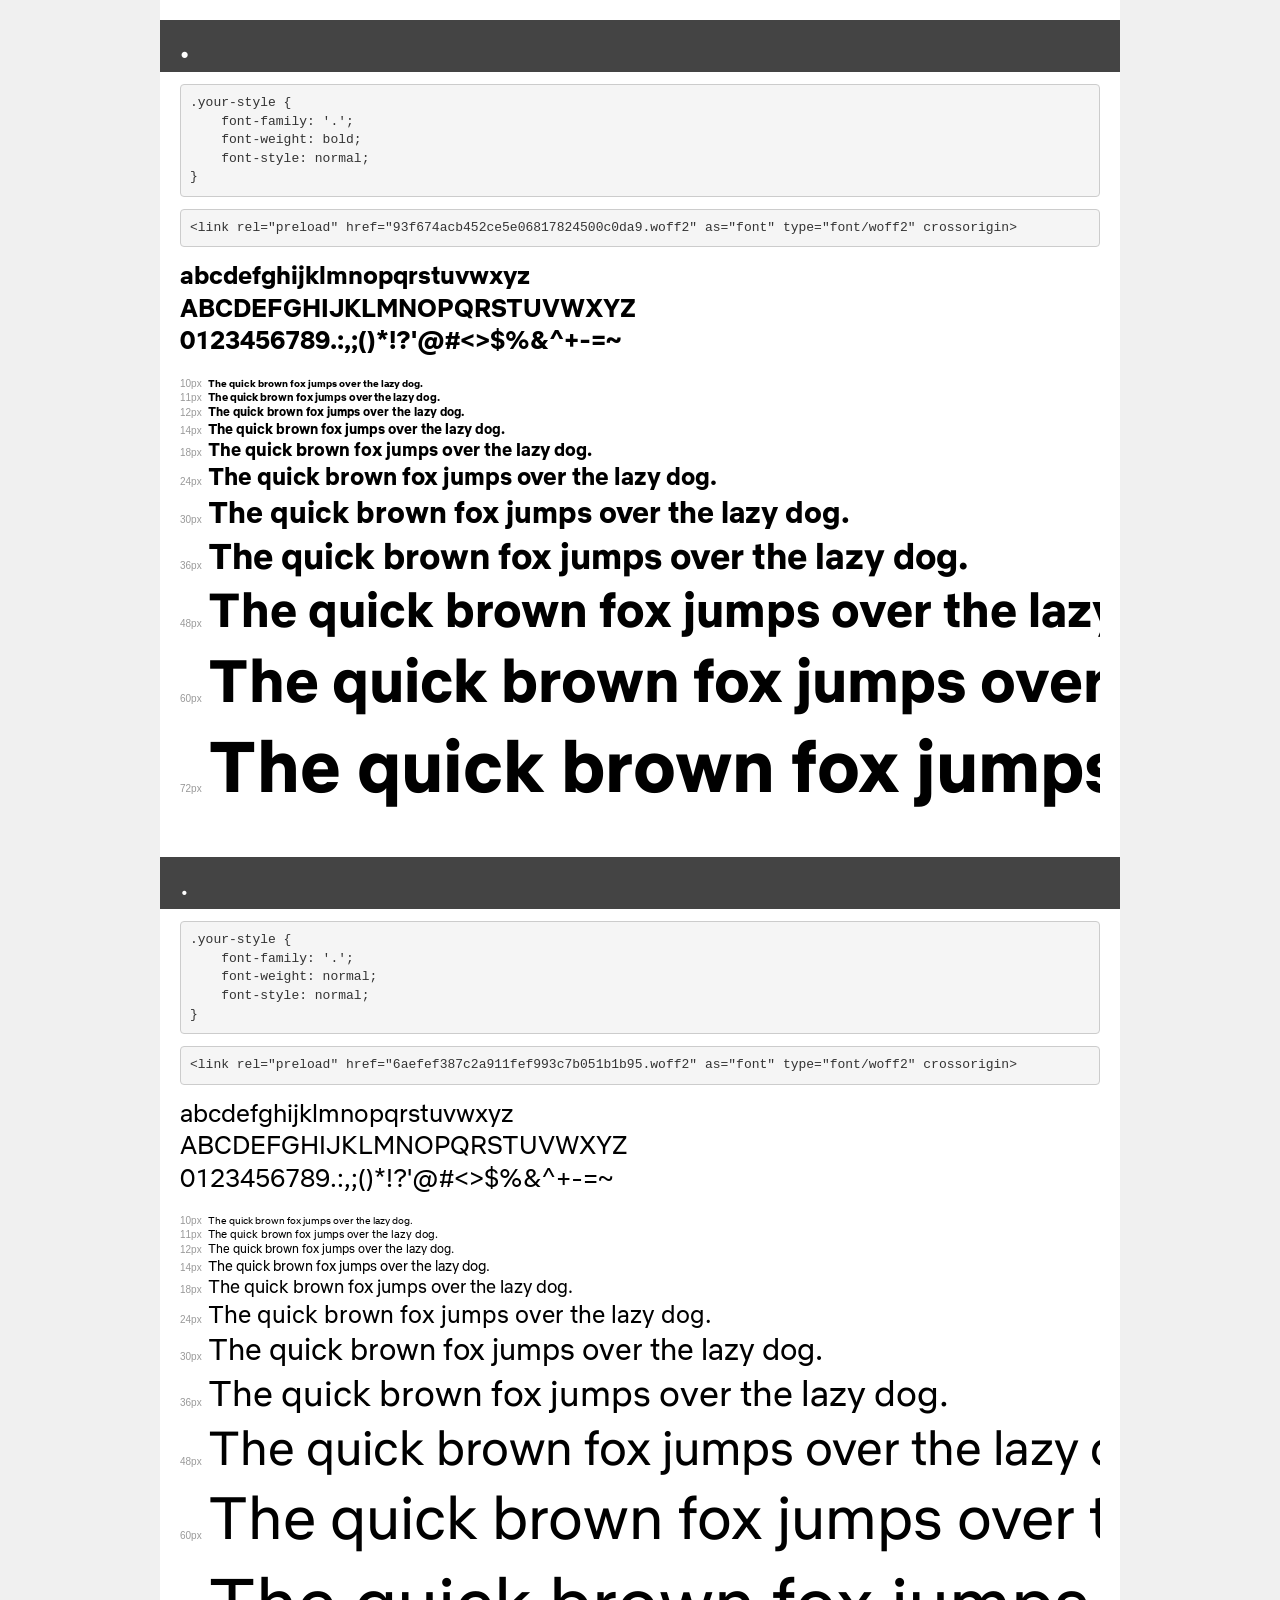
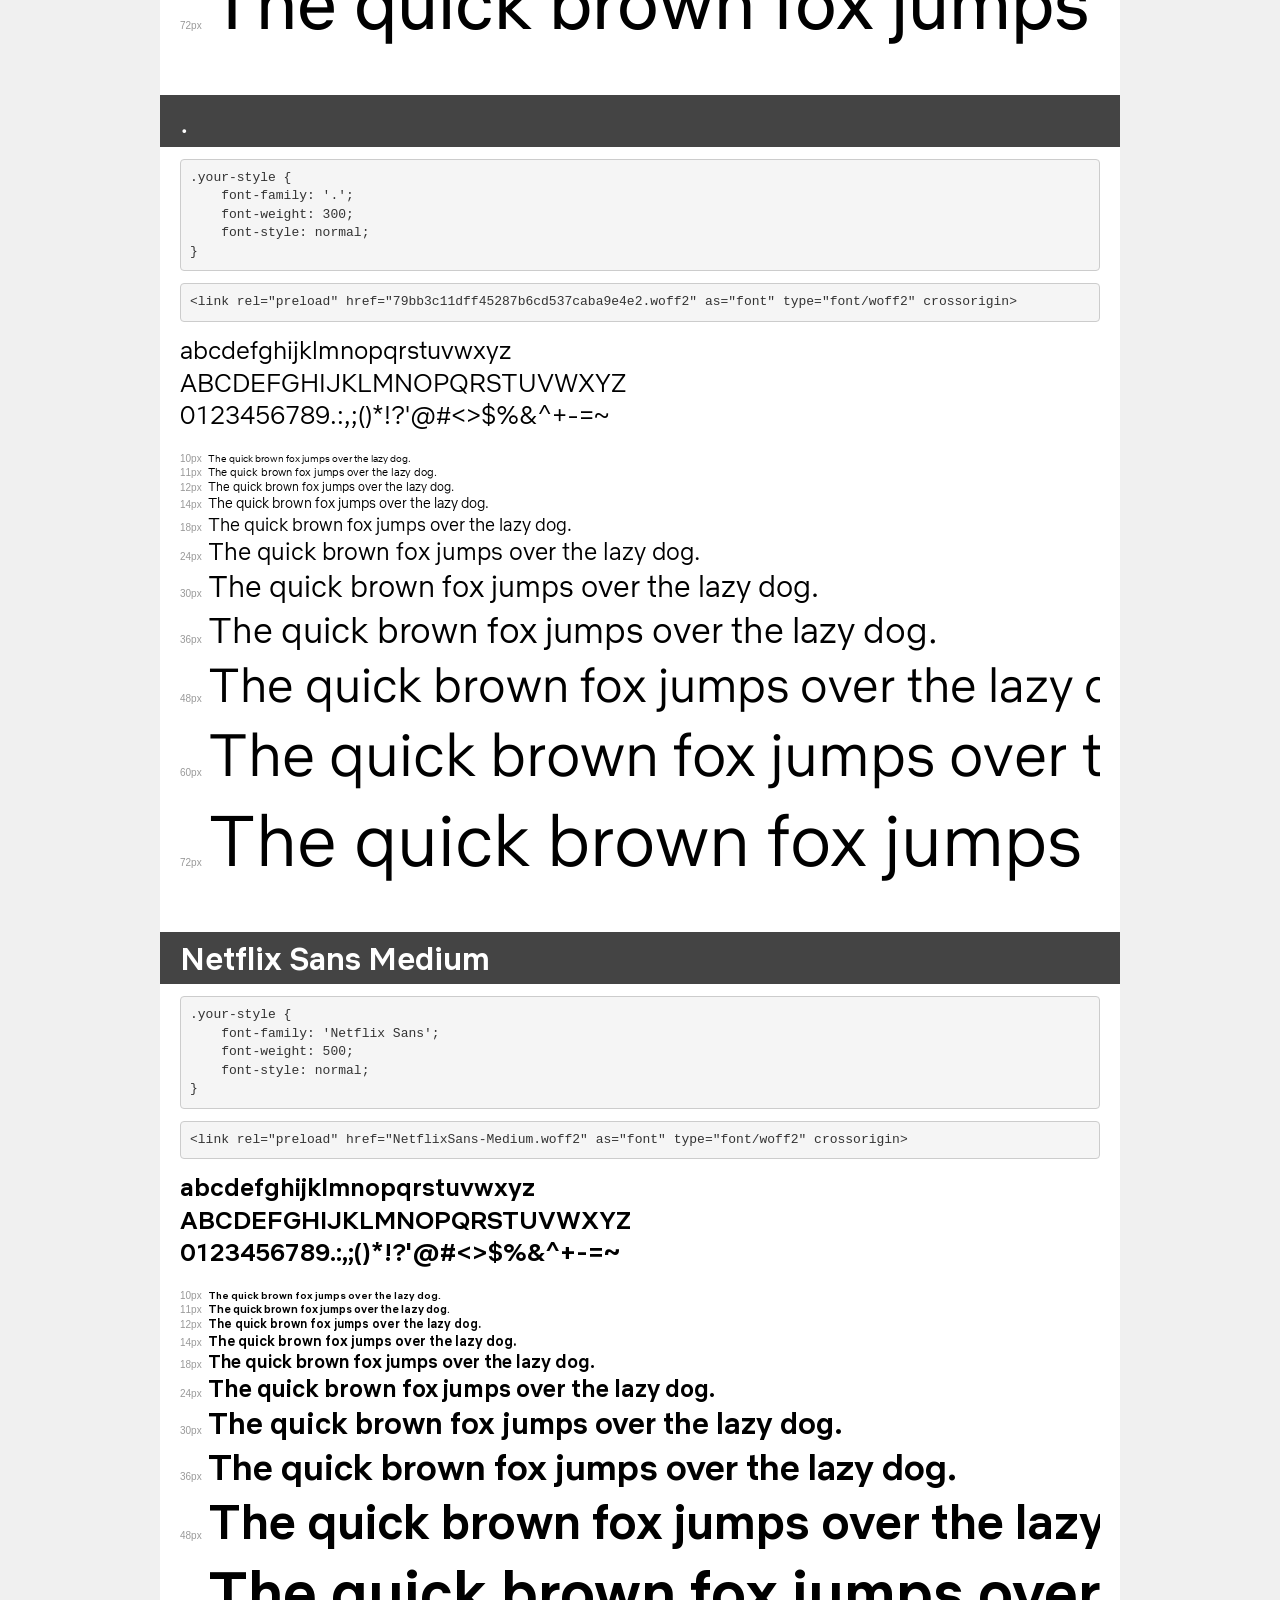
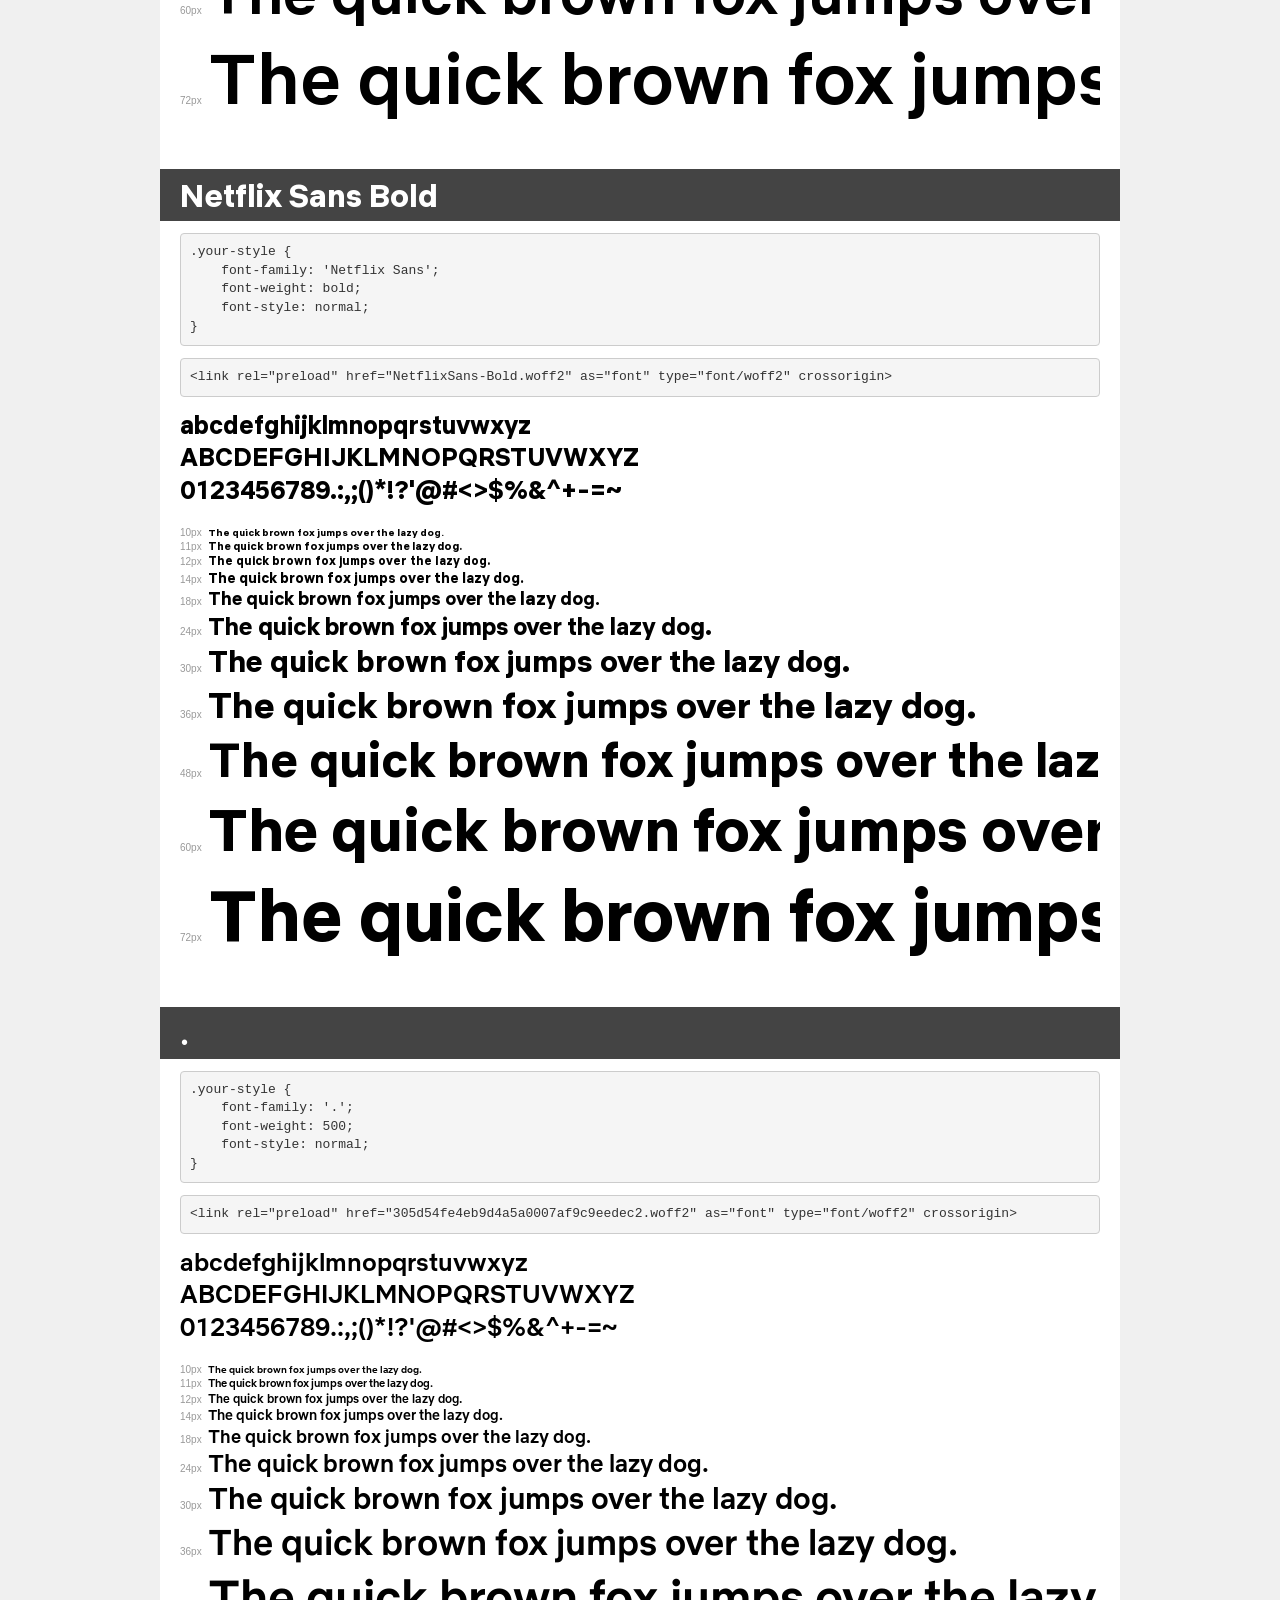
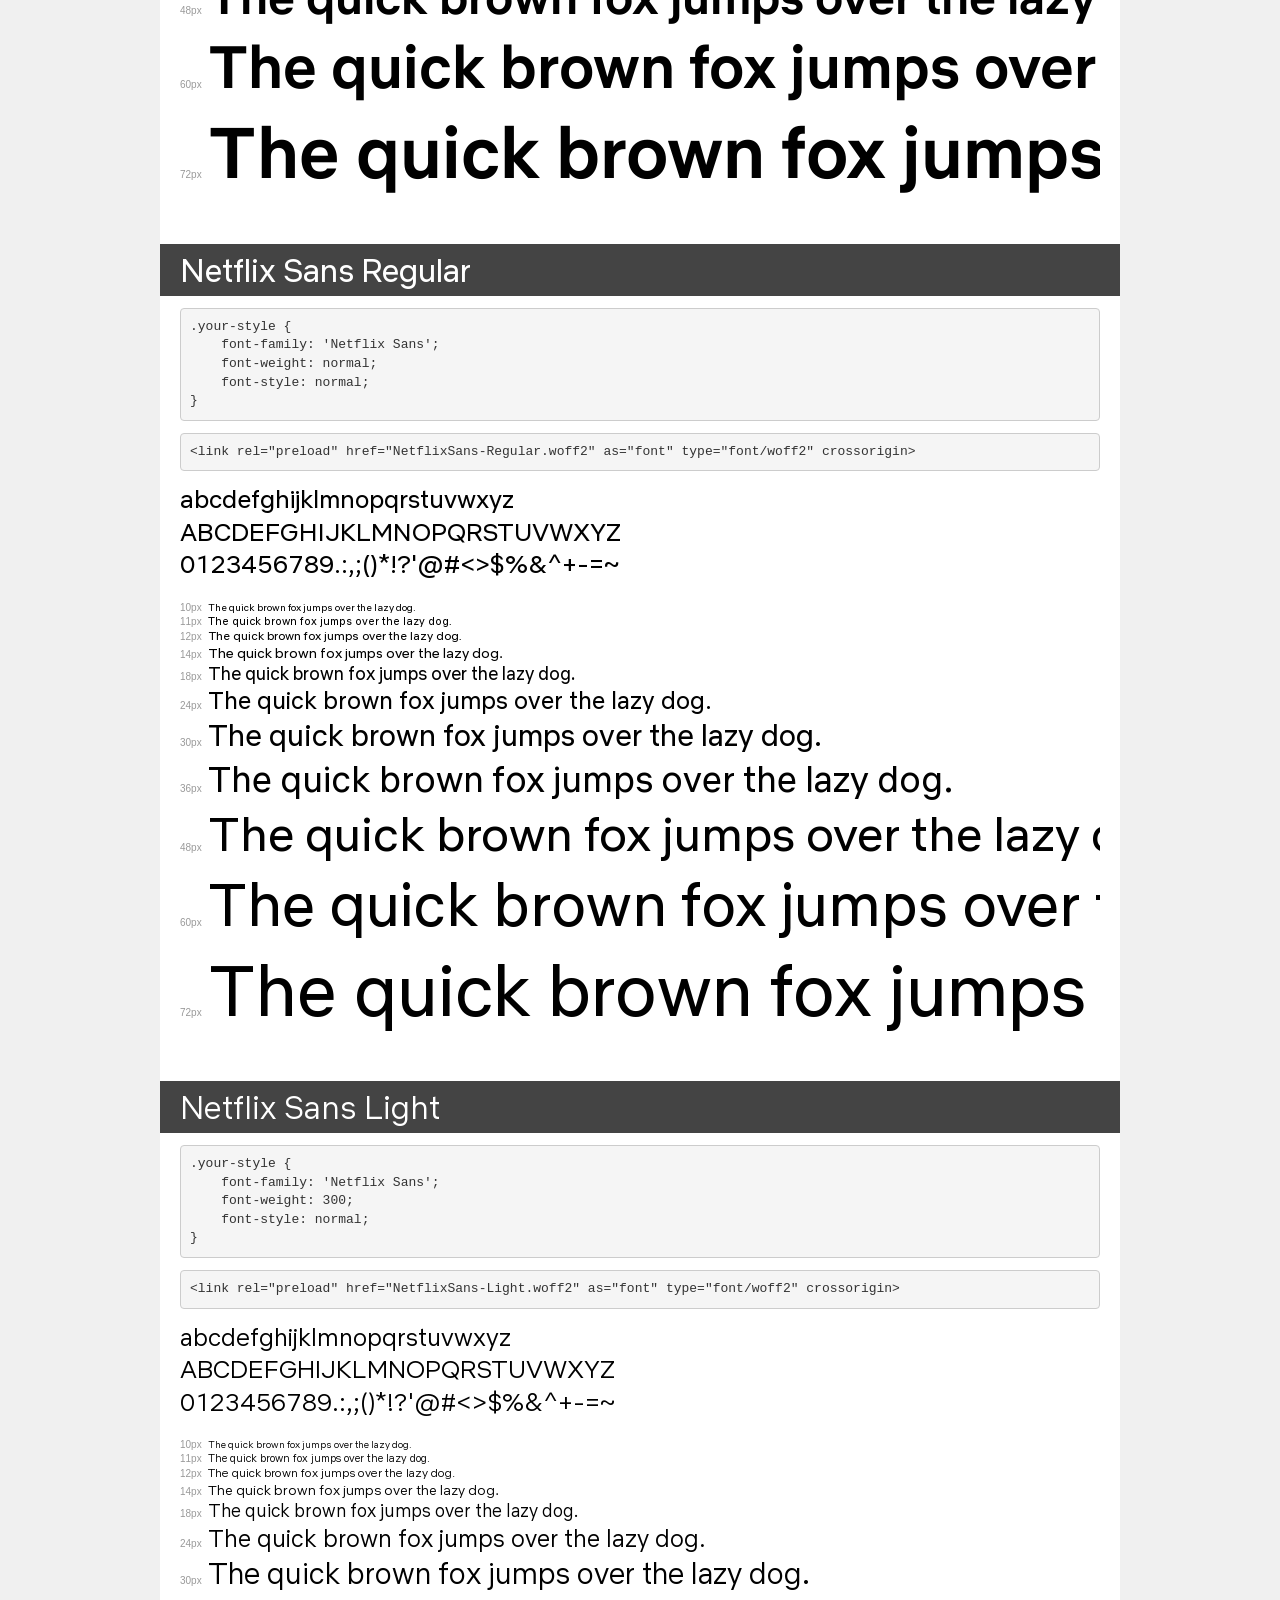
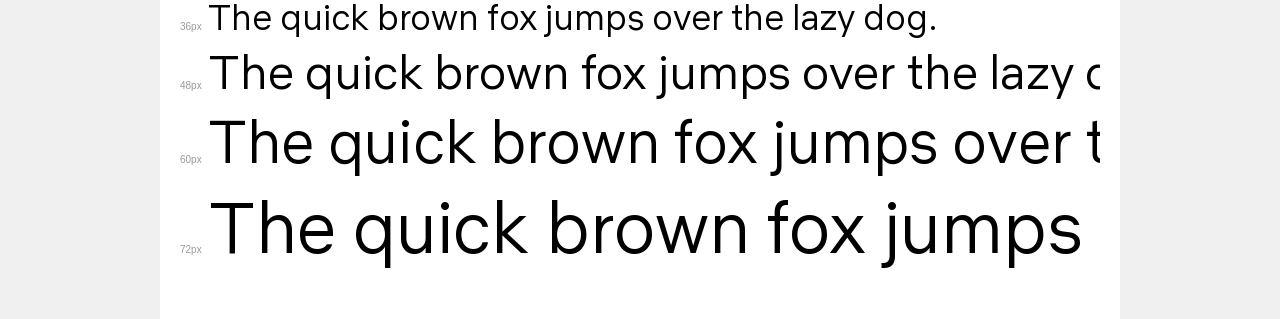
<file: assets/fonts/netflix-fonts-san/demo.html>
<!DOCTYPE html>
<html lang="en">
<head>
    <meta charset="utf-8">
    <meta http-equiv="X-UA-Compatible" content="IE=edge">
    <meta name="viewport" content="width=device-width, initial-scale=1">
    <meta name="robots" content="noindex, noarchive">
    <meta name="format-detection" content="telephone=no">
    <title>Transfonter demo</title>
    <link href="stylesheet.css" rel="stylesheet">
    <style>
        /*
        http://meyerweb.com/eric/tools/css/reset/
        v2.0 | 20110126
        License: none (public domain)
        */
        html, body, div, span, applet, object, iframe,
        h1, h2, h3, h4, h5, h6, p, blockquote, pre,
        a, abbr, acronym, address, big, cite, code,
        del, dfn, em, img, ins, kbd, q, s, samp,
        small, strike, strong, sub, sup, tt, var,
        b, u, i, center,
        dl, dt, dd, ol, ul, li,
        fieldset, form, label, legend,
        table, caption, tbody, tfoot, thead, tr, th, td,
        article, aside, canvas, details, embed,
        figure, figcaption, footer, header, hgroup,
        menu, nav, output, ruby, section, summary,
        time, mark, audio, video {
            margin: 0;
            padding: 0;
            border: 0;
            font-size: 100%;
            font: inherit;
            vertical-align: baseline;
        }
        /* HTML5 display-role reset for older browsers */
        article, aside, details, figcaption, figure,
        footer, header, hgroup, menu, nav, section {
            display: block;
        }
        body {
            line-height: 1;
        }
        ol, ul {
            list-style: none;
        }
        blockquote, q {
            quotes: none;
        }
        blockquote:before, blockquote:after,
        q:before, q:after {
            content: '';
            content: none;
        }
        table {
            border-collapse: collapse;
            border-spacing: 0;
        }
        /* demo styles */
        body {
            background: #f0f0f0;
            color: #000;
        }
        .page {
            background: #fff;
            width: 920px;
            margin: 0 auto;
            padding: 20px 20px 0 20px;
            overflow: hidden;
        }
        .font-container {
            overflow-x: auto;
            overflow-y: hidden;
            margin-bottom: 40px;
            line-height: 1.3;
            white-space: nowrap;
            padding-bottom: 5px;
        }
        h1 {
            position: relative;
            background: #444;
            font-size: 32px;
            color: #fff;
            padding: 10px 20px;
            margin: 0 -20px 12px -20px;
        }
        .letters {
            font-size: 25px;
            margin-bottom: 20px;
        }
        .s10:before {
            content: '10px';
        }
        .s11:before {
            content: '11px';
        }
        .s12:before {
            content: '12px';
        }
        .s14:before {
            content: '14px';
        }
        .s18:before {
            content: '18px';
        }
        .s24:before {
            content: '24px';
        }
        .s30:before {
            content: '30px';
        }
        .s36:before {
            content: '36px';
        }
        .s48:before {
            content: '48px';
        }
        .s60:before {
            content: '60px';
        }
        .s72:before {
            content: '72px';
        }
        .s10:before, .s11:before, .s12:before, .s14:before,
        .s18:before, .s24:before, .s30:before, .s36:before,
        .s48:before, .s60:before, .s72:before {
            font-family: Arial, sans-serif;
            font-size: 10px;
            font-weight: normal;
            font-style: normal;
            color: #999;
            padding-right: 6px;
        }
        pre {
            display: block;
            padding: 9px;
            margin: 0 0 12px;
            font-family: Monaco, Menlo, Consolas, "Courier New", monospace;
            font-size: 13px;
            line-height: 1.428571429;
            color: #333;
            font-weight: normal;
            font-style: normal;
            background-color: #f5f5f5;
            border: 1px solid #ccc;
            overflow-x: auto;
            border-radius: 4px;
        }
        /* responsive */
        @media (max-width: 959px) {
            .page {
                width: auto;
                margin: 0;
            }
        }
    </style>
</head>
<body>
<div class="page">
    <div class="demo">
        <h1 style="font-family: '.'; font-weight: bold; font-style: normal;">.</h1>
        <pre title="Usage">.your-style {
    font-family: '.';
    font-weight: bold;
    font-style: normal;
}</pre>
        <pre title="Preload (optional)">
&lt;link rel=&quot;preload&quot; href=&quot;93f674acb452ce5e06817824500c0da9.woff2&quot; as=&quot;font&quot; type=&quot;font/woff2&quot; crossorigin&gt;</pre>
        <div class="font-container" style="font-family: '.'; font-weight: bold; font-style: normal;">
            <p class="letters">
                abcdefghijklmnopqrstuvwxyz<br>
ABCDEFGHIJKLMNOPQRSTUVWXYZ<br>
                0123456789.:,;()*!?'@#&lt;&gt;$%&^+-=~
            </p>
            <p class="s10" style="font-size: 10px;">The quick brown fox jumps over the lazy dog.</p>
            <p class="s11" style="font-size: 11px;">The quick brown fox jumps over the lazy dog.</p>
            <p class="s12" style="font-size: 12px;">The quick brown fox jumps over the lazy dog.</p>
            <p class="s14" style="font-size: 14px;">The quick brown fox jumps over the lazy dog.</p>
            <p class="s18" style="font-size: 18px;">The quick brown fox jumps over the lazy dog.</p>
            <p class="s24" style="font-size: 24px;">The quick brown fox jumps over the lazy dog.</p>
            <p class="s30" style="font-size: 30px;">The quick brown fox jumps over the lazy dog.</p>
            <p class="s36" style="font-size: 36px;">The quick brown fox jumps over the lazy dog.</p>
            <p class="s48" style="font-size: 48px;">The quick brown fox jumps over the lazy dog.</p>
            <p class="s60" style="font-size: 60px;">The quick brown fox jumps over the lazy dog.</p>
            <p class="s72" style="font-size: 72px;">The quick brown fox jumps over the lazy dog.</p>
        </div>
    </div>

    <div class="demo">
        <h1 style="font-family: '.'; font-weight: normal; font-style: normal;">.</h1>
        <pre title="Usage">.your-style {
    font-family: '.';
    font-weight: normal;
    font-style: normal;
}</pre>
        <pre title="Preload (optional)">
&lt;link rel=&quot;preload&quot; href=&quot;6aefef387c2a911fef993c7b051b1b95.woff2&quot; as=&quot;font&quot; type=&quot;font/woff2&quot; crossorigin&gt;</pre>
        <div class="font-container" style="font-family: '.'; font-weight: normal; font-style: normal;">
            <p class="letters">
                abcdefghijklmnopqrstuvwxyz<br>
ABCDEFGHIJKLMNOPQRSTUVWXYZ<br>
                0123456789.:,;()*!?'@#&lt;&gt;$%&^+-=~
            </p>
            <p class="s10" style="font-size: 10px;">The quick brown fox jumps over the lazy dog.</p>
            <p class="s11" style="font-size: 11px;">The quick brown fox jumps over the lazy dog.</p>
            <p class="s12" style="font-size: 12px;">The quick brown fox jumps over the lazy dog.</p>
            <p class="s14" style="font-size: 14px;">The quick brown fox jumps over the lazy dog.</p>
            <p class="s18" style="font-size: 18px;">The quick brown fox jumps over the lazy dog.</p>
            <p class="s24" style="font-size: 24px;">The quick brown fox jumps over the lazy dog.</p>
            <p class="s30" style="font-size: 30px;">The quick brown fox jumps over the lazy dog.</p>
            <p class="s36" style="font-size: 36px;">The quick brown fox jumps over the lazy dog.</p>
            <p class="s48" style="font-size: 48px;">The quick brown fox jumps over the lazy dog.</p>
            <p class="s60" style="font-size: 60px;">The quick brown fox jumps over the lazy dog.</p>
            <p class="s72" style="font-size: 72px;">The quick brown fox jumps over the lazy dog.</p>
        </div>
    </div>

    <div class="demo">
        <h1 style="font-family: '.'; font-weight: 300; font-style: normal;">.</h1>
        <pre title="Usage">.your-style {
    font-family: '.';
    font-weight: 300;
    font-style: normal;
}</pre>
        <pre title="Preload (optional)">
&lt;link rel=&quot;preload&quot; href=&quot;79bb3c11dff45287b6cd537caba9e4e2.woff2&quot; as=&quot;font&quot; type=&quot;font/woff2&quot; crossorigin&gt;</pre>
        <div class="font-container" style="font-family: '.'; font-weight: 300; font-style: normal;">
            <p class="letters">
                abcdefghijklmnopqrstuvwxyz<br>
ABCDEFGHIJKLMNOPQRSTUVWXYZ<br>
                0123456789.:,;()*!?'@#&lt;&gt;$%&^+-=~
            </p>
            <p class="s10" style="font-size: 10px;">The quick brown fox jumps over the lazy dog.</p>
            <p class="s11" style="font-size: 11px;">The quick brown fox jumps over the lazy dog.</p>
            <p class="s12" style="font-size: 12px;">The quick brown fox jumps over the lazy dog.</p>
            <p class="s14" style="font-size: 14px;">The quick brown fox jumps over the lazy dog.</p>
            <p class="s18" style="font-size: 18px;">The quick brown fox jumps over the lazy dog.</p>
            <p class="s24" style="font-size: 24px;">The quick brown fox jumps over the lazy dog.</p>
            <p class="s30" style="font-size: 30px;">The quick brown fox jumps over the lazy dog.</p>
            <p class="s36" style="font-size: 36px;">The quick brown fox jumps over the lazy dog.</p>
            <p class="s48" style="font-size: 48px;">The quick brown fox jumps over the lazy dog.</p>
            <p class="s60" style="font-size: 60px;">The quick brown fox jumps over the lazy dog.</p>
            <p class="s72" style="font-size: 72px;">The quick brown fox jumps over the lazy dog.</p>
        </div>
    </div>

    <div class="demo">
        <h1 style="font-family: 'Netflix Sans'; font-weight: 500; font-style: normal;">Netflix Sans Medium</h1>
        <pre title="Usage">.your-style {
    font-family: 'Netflix Sans';
    font-weight: 500;
    font-style: normal;
}</pre>
        <pre title="Preload (optional)">
&lt;link rel=&quot;preload&quot; href=&quot;NetflixSans-Medium.woff2&quot; as=&quot;font&quot; type=&quot;font/woff2&quot; crossorigin&gt;</pre>
        <div class="font-container" style="font-family: 'Netflix Sans'; font-weight: 500; font-style: normal;">
            <p class="letters">
                abcdefghijklmnopqrstuvwxyz<br>
ABCDEFGHIJKLMNOPQRSTUVWXYZ<br>
                0123456789.:,;()*!?'@#&lt;&gt;$%&^+-=~
            </p>
            <p class="s10" style="font-size: 10px;">The quick brown fox jumps over the lazy dog.</p>
            <p class="s11" style="font-size: 11px;">The quick brown fox jumps over the lazy dog.</p>
            <p class="s12" style="font-size: 12px;">The quick brown fox jumps over the lazy dog.</p>
            <p class="s14" style="font-size: 14px;">The quick brown fox jumps over the lazy dog.</p>
            <p class="s18" style="font-size: 18px;">The quick brown fox jumps over the lazy dog.</p>
            <p class="s24" style="font-size: 24px;">The quick brown fox jumps over the lazy dog.</p>
            <p class="s30" style="font-size: 30px;">The quick brown fox jumps over the lazy dog.</p>
            <p class="s36" style="font-size: 36px;">The quick brown fox jumps over the lazy dog.</p>
            <p class="s48" style="font-size: 48px;">The quick brown fox jumps over the lazy dog.</p>
            <p class="s60" style="font-size: 60px;">The quick brown fox jumps over the lazy dog.</p>
            <p class="s72" style="font-size: 72px;">The quick brown fox jumps over the lazy dog.</p>
        </div>
    </div>

    <div class="demo">
        <h1 style="font-family: 'Netflix Sans'; font-weight: bold; font-style: normal;">Netflix Sans  Bold</h1>
        <pre title="Usage">.your-style {
    font-family: 'Netflix Sans';
    font-weight: bold;
    font-style: normal;
}</pre>
        <pre title="Preload (optional)">
&lt;link rel=&quot;preload&quot; href=&quot;NetflixSans-Bold.woff2&quot; as=&quot;font&quot; type=&quot;font/woff2&quot; crossorigin&gt;</pre>
        <div class="font-container" style="font-family: 'Netflix Sans'; font-weight: bold; font-style: normal;">
            <p class="letters">
                abcdefghijklmnopqrstuvwxyz<br>
ABCDEFGHIJKLMNOPQRSTUVWXYZ<br>
                0123456789.:,;()*!?'@#&lt;&gt;$%&^+-=~
            </p>
            <p class="s10" style="font-size: 10px;">The quick brown fox jumps over the lazy dog.</p>
            <p class="s11" style="font-size: 11px;">The quick brown fox jumps over the lazy dog.</p>
            <p class="s12" style="font-size: 12px;">The quick brown fox jumps over the lazy dog.</p>
            <p class="s14" style="font-size: 14px;">The quick brown fox jumps over the lazy dog.</p>
            <p class="s18" style="font-size: 18px;">The quick brown fox jumps over the lazy dog.</p>
            <p class="s24" style="font-size: 24px;">The quick brown fox jumps over the lazy dog.</p>
            <p class="s30" style="font-size: 30px;">The quick brown fox jumps over the lazy dog.</p>
            <p class="s36" style="font-size: 36px;">The quick brown fox jumps over the lazy dog.</p>
            <p class="s48" style="font-size: 48px;">The quick brown fox jumps over the lazy dog.</p>
            <p class="s60" style="font-size: 60px;">The quick brown fox jumps over the lazy dog.</p>
            <p class="s72" style="font-size: 72px;">The quick brown fox jumps over the lazy dog.</p>
        </div>
    </div>

    <div class="demo">
        <h1 style="font-family: '.'; font-weight: 500; font-style: normal;">.</h1>
        <pre title="Usage">.your-style {
    font-family: '.';
    font-weight: 500;
    font-style: normal;
}</pre>
        <pre title="Preload (optional)">
&lt;link rel=&quot;preload&quot; href=&quot;305d54fe4eb9d4a5a0007af9c9eedec2.woff2&quot; as=&quot;font&quot; type=&quot;font/woff2&quot; crossorigin&gt;</pre>
        <div class="font-container" style="font-family: '.'; font-weight: 500; font-style: normal;">
            <p class="letters">
                abcdefghijklmnopqrstuvwxyz<br>
ABCDEFGHIJKLMNOPQRSTUVWXYZ<br>
                0123456789.:,;()*!?'@#&lt;&gt;$%&^+-=~
            </p>
            <p class="s10" style="font-size: 10px;">The quick brown fox jumps over the lazy dog.</p>
            <p class="s11" style="font-size: 11px;">The quick brown fox jumps over the lazy dog.</p>
            <p class="s12" style="font-size: 12px;">The quick brown fox jumps over the lazy dog.</p>
            <p class="s14" style="font-size: 14px;">The quick brown fox jumps over the lazy dog.</p>
            <p class="s18" style="font-size: 18px;">The quick brown fox jumps over the lazy dog.</p>
            <p class="s24" style="font-size: 24px;">The quick brown fox jumps over the lazy dog.</p>
            <p class="s30" style="font-size: 30px;">The quick brown fox jumps over the lazy dog.</p>
            <p class="s36" style="font-size: 36px;">The quick brown fox jumps over the lazy dog.</p>
            <p class="s48" style="font-size: 48px;">The quick brown fox jumps over the lazy dog.</p>
            <p class="s60" style="font-size: 60px;">The quick brown fox jumps over the lazy dog.</p>
            <p class="s72" style="font-size: 72px;">The quick brown fox jumps over the lazy dog.</p>
        </div>
    </div>

    <div class="demo">
        <h1 style="font-family: 'Netflix Sans'; font-weight: normal; font-style: normal;">Netflix Sans Regular</h1>
        <pre title="Usage">.your-style {
    font-family: 'Netflix Sans';
    font-weight: normal;
    font-style: normal;
}</pre>
        <pre title="Preload (optional)">
&lt;link rel=&quot;preload&quot; href=&quot;NetflixSans-Regular.woff2&quot; as=&quot;font&quot; type=&quot;font/woff2&quot; crossorigin&gt;</pre>
        <div class="font-container" style="font-family: 'Netflix Sans'; font-weight: normal; font-style: normal;">
            <p class="letters">
                abcdefghijklmnopqrstuvwxyz<br>
ABCDEFGHIJKLMNOPQRSTUVWXYZ<br>
                0123456789.:,;()*!?'@#&lt;&gt;$%&^+-=~
            </p>
            <p class="s10" style="font-size: 10px;">The quick brown fox jumps over the lazy dog.</p>
            <p class="s11" style="font-size: 11px;">The quick brown fox jumps over the lazy dog.</p>
            <p class="s12" style="font-size: 12px;">The quick brown fox jumps over the lazy dog.</p>
            <p class="s14" style="font-size: 14px;">The quick brown fox jumps over the lazy dog.</p>
            <p class="s18" style="font-size: 18px;">The quick brown fox jumps over the lazy dog.</p>
            <p class="s24" style="font-size: 24px;">The quick brown fox jumps over the lazy dog.</p>
            <p class="s30" style="font-size: 30px;">The quick brown fox jumps over the lazy dog.</p>
            <p class="s36" style="font-size: 36px;">The quick brown fox jumps over the lazy dog.</p>
            <p class="s48" style="font-size: 48px;">The quick brown fox jumps over the lazy dog.</p>
            <p class="s60" style="font-size: 60px;">The quick brown fox jumps over the lazy dog.</p>
            <p class="s72" style="font-size: 72px;">The quick brown fox jumps over the lazy dog.</p>
        </div>
    </div>

    <div class="demo">
        <h1 style="font-family: 'Netflix Sans'; font-weight: 300; font-style: normal;">Netflix Sans Light</h1>
        <pre title="Usage">.your-style {
    font-family: 'Netflix Sans';
    font-weight: 300;
    font-style: normal;
}</pre>
        <pre title="Preload (optional)">
&lt;link rel=&quot;preload&quot; href=&quot;NetflixSans-Light.woff2&quot; as=&quot;font&quot; type=&quot;font/woff2&quot; crossorigin&gt;</pre>
        <div class="font-container" style="font-family: 'Netflix Sans'; font-weight: 300; font-style: normal;">
            <p class="letters">
                abcdefghijklmnopqrstuvwxyz<br>
ABCDEFGHIJKLMNOPQRSTUVWXYZ<br>
                0123456789.:,;()*!?'@#&lt;&gt;$%&^+-=~
            </p>
            <p class="s10" style="font-size: 10px;">The quick brown fox jumps over the lazy dog.</p>
            <p class="s11" style="font-size: 11px;">The quick brown fox jumps over the lazy dog.</p>
            <p class="s12" style="font-size: 12px;">The quick brown fox jumps over the lazy dog.</p>
            <p class="s14" style="font-size: 14px;">The quick brown fox jumps over the lazy dog.</p>
            <p class="s18" style="font-size: 18px;">The quick brown fox jumps over the lazy dog.</p>
            <p class="s24" style="font-size: 24px;">The quick brown fox jumps over the lazy dog.</p>
            <p class="s30" style="font-size: 30px;">The quick brown fox jumps over the lazy dog.</p>
            <p class="s36" style="font-size: 36px;">The quick brown fox jumps over the lazy dog.</p>
            <p class="s48" style="font-size: 48px;">The quick brown fox jumps over the lazy dog.</p>
            <p class="s60" style="font-size: 60px;">The quick brown fox jumps over the lazy dog.</p>
            <p class="s72" style="font-size: 72px;">The quick brown fox jumps over the lazy dog.</p>
        </div>
    </div>

</div>
</body>
</html>
</file>
<file: assets/fonts/netflix-fonts-san/stylesheet.css>
@font-face {
    font-family: '.';
    src: url('93f674acb452ce5e06817824500c0da9.woff2') format('woff2'),
        url('93f674acb452ce5e06817824500c0da9.woff') format('woff');
    font-weight: bold;
    font-style: normal;
    font-display: swap;
}

@font-face {
    font-family: '.';
    src: url('6aefef387c2a911fef993c7b051b1b95.woff2') format('woff2'),
        url('6aefef387c2a911fef993c7b051b1b95.woff') format('woff');
    font-weight: normal;
    font-style: normal;
    font-display: swap;
}

@font-face {
    font-family: '.';
    src: url('79bb3c11dff45287b6cd537caba9e4e2.woff2') format('woff2'),
        url('79bb3c11dff45287b6cd537caba9e4e2.woff') format('woff');
    font-weight: 300;
    font-style: normal;
    font-display: swap;
}

@font-face {
    font-family: 'Netflix Sans';
    src: url('NetflixSans-Medium.woff2') format('woff2'),
        url('NetflixSans-Medium.woff') format('woff');
    font-weight: 500;
    font-style: normal;
    font-display: swap;
}

@font-face {
    font-family: 'Netflix Sans';
    src: url('NetflixSans-Bold.woff2') format('woff2'),
        url('NetflixSans-Bold.woff') format('woff');
    font-weight: bold;
    font-style: normal;
    font-display: swap;
}

@font-face {
    font-family: '.';
    src: url('305d54fe4eb9d4a5a0007af9c9eedec2.woff2') format('woff2'),
        url('305d54fe4eb9d4a5a0007af9c9eedec2.woff') format('woff');
    font-weight: 500;
    font-style: normal;
    font-display: swap;
}

@font-face {
    font-family: 'Netflix Sans';
    src: url('NetflixSans-Regular.woff2') format('woff2'),
        url('NetflixSans-Regular.woff') format('woff');
    font-weight: normal;
    font-style: normal;
    font-display: swap;
}

@font-face {
    font-family: 'Netflix Sans';
    src: url('NetflixSans-Light.woff2') format('woff2'),
        url('NetflixSans-Light.woff') format('woff');
    font-weight: 300;
    font-style: normal;
    font-display: swap;
}
</file>
